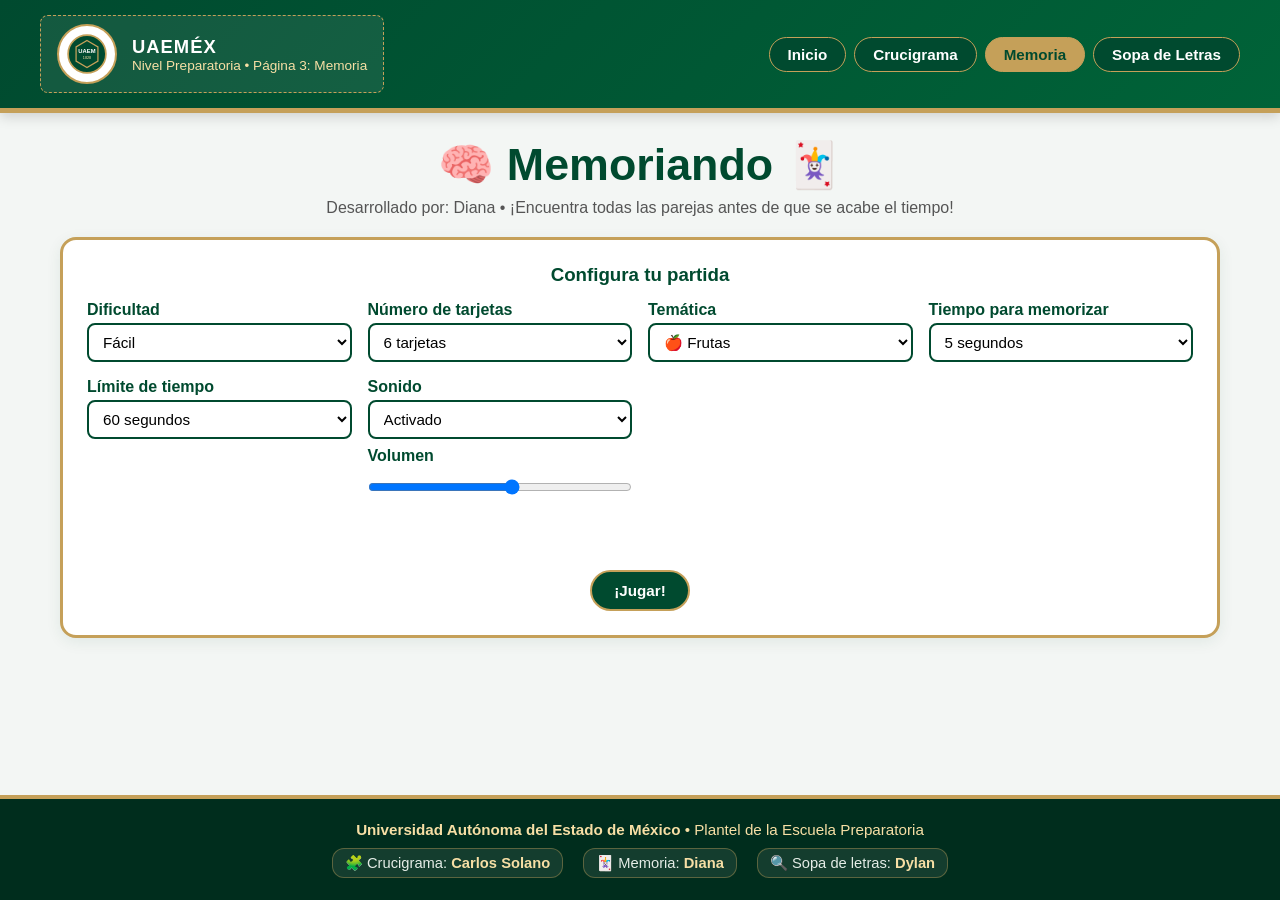
<file: memoria.html>
<!DOCTYPE html>
<html lang="es">
<head>
    <meta charset="UTF-8">
    <meta name="viewport" content="width=device-width, initial-scale=1.0">
    <meta name="description" content="Memoriando: juego de memoria con tarjetas, sonidos y temporizador - UAEMéx Preparatoria.">
    <title>Juego de Memoria | UAEMéx Preparatoria - Diana</title>
    <link rel="stylesheet" href="css/estilos.css">
</head>
<body>

    <!-- Encabezado Institucional UAEMéx -->
    <header class="header-uaem">
        <div class="contenedor-header">
            <div class="logo-espacio" title="Espacio para colocar el logotipo oficial de la UAEMéx">
                <div class="logo-uaem-marco">
                    <svg viewBox="0 0 100 100" xmlns="http://www.w3.org/2000/svg">
                        <circle cx="50" cy="50" r="45" fill="#004A2F" stroke="#C5A059" stroke-width="4"/>
                        <path d="M50 18 L76 33 L76 67 L50 82 L24 67 L24 33 Z" fill="none" stroke="#C5A059" stroke-width="3"/>
                        <text x="50" y="47" font-size="14" font-weight="bold" fill="#ffffff" text-anchor="middle">UAEM</text>
                        <text x="50" y="62" font-size="9" fill="#f7dfa5" text-anchor="middle">1828</text>
                    </svg>
                </div>
                <div class="texto-logo">
                    <span class="institucion">UAEMéx</span>
                    <span class="sub-institucion">Nivel Preparatoria &bull; Página 3: Memoria</span>
                </div>
            </div>

            <!-- Navegación -->
            <nav>
                <a href="index.html" class="nav-enlace-inicio">Inicio</a>
                <a href="crucigrama.html" class="nav-enlace-inicio">Crucigrama</a>
                <a href="memoria.html" class="nav-enlace-inicio activo">Memoria</a>
                <a href="sopa.html" class="nav-enlace-inicio">Sopa de Letras</a>
            </nav>
        </div>
    </header>

    <!-- Contenedor Principal del Juego -->
    <main class="contenedor-principal">
        <h2 class="titulo-juego">🧠 Memoriando 🃏</h2>
        <p class="subtitulo">Desarrollado por: Diana &bull; ¡Encuentra todas las parejas antes de que se acabe el tiempo!</p>

        <section class="panel" id="seccion-menu" aria-labelledby="t-menu">
            <h3 id="t-menu" style="text-align:center; color:#004A2F; margin-bottom:15px;">Configura tu partida</h3>
            <div class="menu">
                <div>
                    <label for="dificultad">Dificultad</label>
                    <select id="dificultad">
                        <option value="facil">Fácil</option>
                        <option value="medio">Medio</option>
                        <option value="dificil">Difícil</option>
                    </select>
                </div>
                <div>
                    <label for="num-cartas">Número de tarjetas</label>
                    <select id="num-cartas"></select>
                </div>
                <div>
                    <label for="tema">Temática</label>
                    <select id="tema">
                        <option value="frutas">🍎 Frutas</option>
                        <option value="animales">🐶 Animales</option>
                        <option value="musica">🎸 Música</option>
                    </select>
                </div>
                <div>
                    <label for="t-memorizar">Tiempo para memorizar</label>
                    <select id="t-memorizar">
                        <option value="3">3 segundos</option>
                        <option value="5" selected>5 segundos</option>
                        <option value="10">10 segundos</option>
                    </select>
                </div>
                <div>
                    <label for="limite">Límite de tiempo</label>
                    <select id="limite">
                        <option value="0">Sin límite</option>
                        <option value="30">30 segundos</option>
                        <option value="60" selected>60 segundos</option>
                        <option value="90">90 segundos</option>
                        <option value="120">120 segundos</option>
                    </select>
                </div>
                <div>
                    <label for="sonido">Sonido</label>
                    <select id="sonido">
                        <option value="1">Activado</option>
                        <option value="0">Desactivado</option>
                    </select>
                    <label for="volumen" style="margin-top:8px">Volumen</label>
                    <input type="range" id="volumen" min="10" max="100" value="60">
                </div>
            </div>
            <p class="mensaje error" id="error" aria-live="polite"></p>
            <div class="botonera">
                <button class="boton" id="btn-jugar">¡Jugar!</button>
            </div>
        </section>

        <section class="panel oculto" id="seccion-juego" aria-label="Tablero de juego">
            <div class="info-juego">
                <span class="reloj" id="reloj" aria-live="off">⏱ 00:00</span>
                <span id="estado" aria-live="polite">Memoriza las tarjetas</span>
                <span id="aciertos">Parejas: 0</span>
            </div>
            <div class="tablero" id="tablero"></div>
        </section>
    </main>

    <!-- Modal Fin de Juego -->
    <div class="fin oculto" id="fin" role="dialog" aria-modal="true" aria-labelledby="fin-titulo">
        <div class="fin-caja">
            <h2 id="fin-titulo"></h2>
            <p id="fin-texto"></p>
            <div class="botones">
                <button class="boton" id="btn-seguir">Seguir jugando</button>
                <a class="boton oro" href="index.html">Volver al inicio</a>
            </div>
        </div>
    </div>

    <!-- Pie de Página Institucional -->
    <footer class="footer-uaem">
        <p><strong>Universidad Autónoma del Estado de México</strong> &bull; Plantel de la Escuela Preparatoria</p>
        <div class="autores-lista">
            <span class="autor-item">🧩 Crucigrama: <strong>Carlos Solano</strong></span>
            <span class="autor-item">🃏 Memoria: <strong>Diana</strong></span>
            <span class="autor-item">🔍 Sopa de letras: <strong>Dylan</strong></span>
        </div>
    </footer>

    <script src="js/memoria.js"></script>
</body>
</html>
</file>
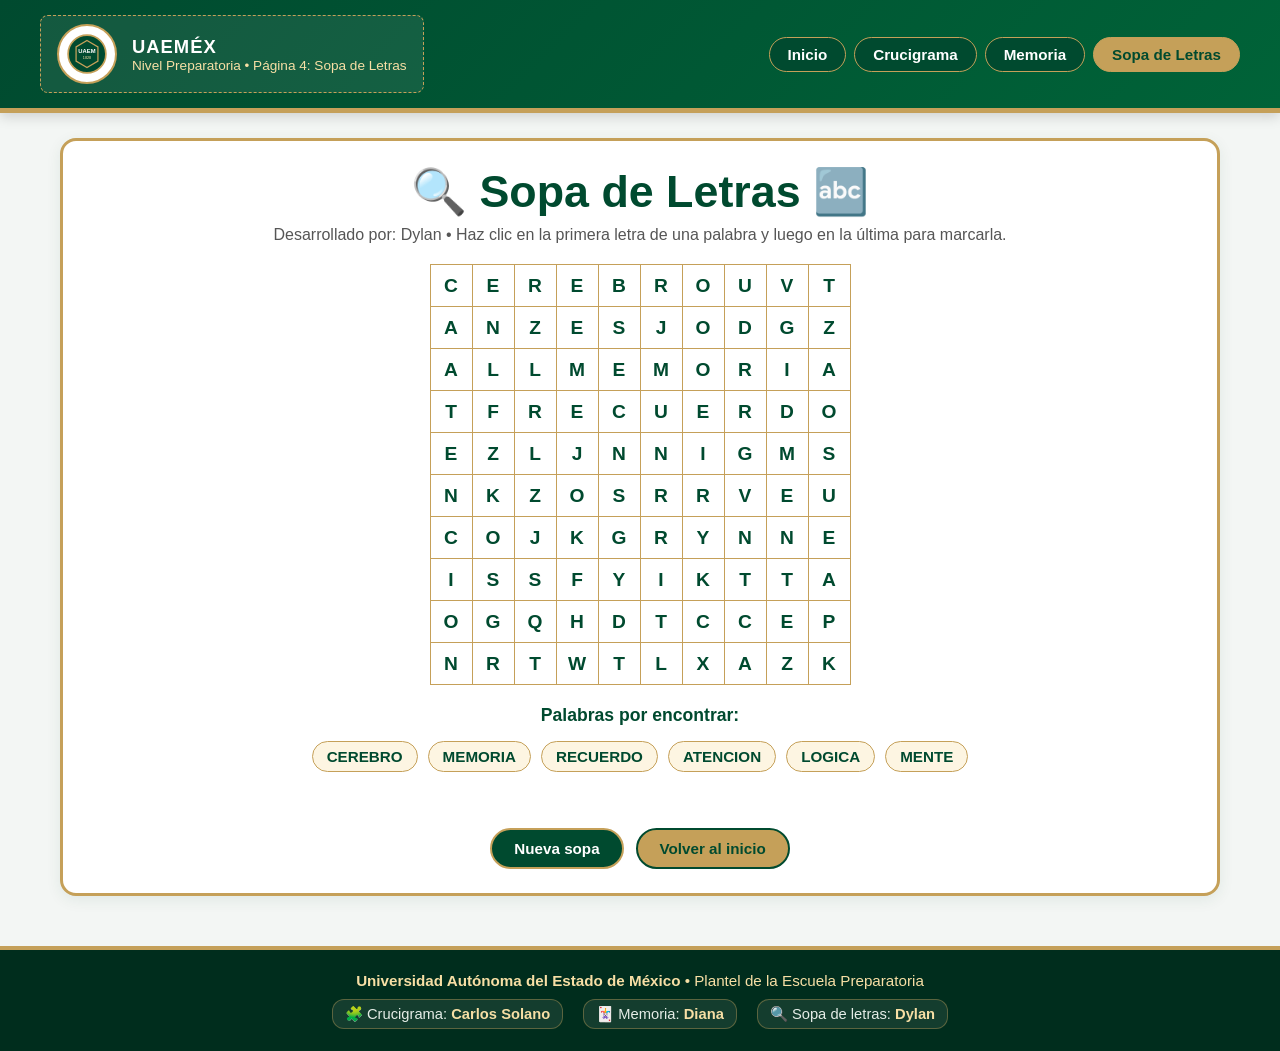
<file: sopa.html>
<!DOCTYPE html>
<html lang="es">
<head>
    <meta charset="UTF-8">
    <meta name="viewport" content="width=device-width, initial-scale=1.0">
    <meta name="description" content="Sopa de letras para practicar la atención y la agilidad mental - UAEMéx Preparatoria.">
    <title>Sopa de Letras | UAEMéx Preparatoria - Dylan</title>
    <link rel="stylesheet" href="css/estilos.css">
</head>
<body>

    <!-- Encabezado Institucional UAEMéx -->
    <header class="header-uaem">
        <div class="contenedor-header">
            <div class="logo-espacio" title="Espacio para colocar el logotipo oficial de la UAEMéx">
                <div class="logo-uaem-marco">
                    <svg viewBox="0 0 100 100" xmlns="http://www.w3.org/2000/svg">
                        <circle cx="50" cy="50" r="45" fill="#004A2F" stroke="#C5A059" stroke-width="4"/>
                        <path d="M50 18 L76 33 L76 67 L50 82 L24 67 L24 33 Z" fill="none" stroke="#C5A059" stroke-width="3"/>
                        <text x="50" y="47" font-size="14" font-weight="bold" fill="#ffffff" text-anchor="middle">UAEM</text>
                        <text x="50" y="62" font-size="9" fill="#f7dfa5" text-anchor="middle">1828</text>
                    </svg>
                </div>
                <div class="texto-logo">
                    <span class="institucion">UAEMéx</span>
                    <span class="sub-institucion">Nivel Preparatoria &bull; Página 4: Sopa de Letras</span>
                </div>
            </div>

            <!-- Navegación -->
            <nav>
                <a href="index.html" class="nav-enlace-inicio">Inicio</a>
                <a href="crucigrama.html" class="nav-enlace-inicio">Crucigrama</a>
                <a href="memoria.html" class="nav-enlace-inicio">Memoria</a>
                <a href="sopa.html" class="nav-enlace-inicio activo">Sopa de Letras</a>
            </nav>
        </div>
    </header>

    <!-- Contenedor Principal del Juego -->
    <main class="contenedor-principal">
        <section class="panel" aria-labelledby="t-sopa">
            <h2 id="t-sopa" class="titulo-juego">🔍 Sopa de Letras 🔤</h2>
            <p class="subtitulo">Desarrollado por: Dylan &bull; Haz clic en la primera letra de una palabra y luego en la última para marcarla.</p>
            
            <table class="sopa" id="tablero-sopa" aria-label="Tablero de la sopa de letras"></table>
            
            <h3 style="text-align:center; color:#004A2F; margin-top:15px; font-size:1.1rem;">Palabras por encontrar:</h3>
            <ul class="lista-palabras" id="lista" aria-label="Palabras por encontrar"></ul>
            
            <p class="mensaje" id="mensaje" aria-live="polite"></p>
            
            <div class="botonera">
                <button class="boton" id="btn-nueva">Nueva sopa</button>
                <a class="boton oro" href="index.html">Volver al inicio</a>
            </div>
        </section>
    </main>

    <!-- Pie de Página Institucional -->
    <footer class="footer-uaem">
        <p><strong>Universidad Autónoma del Estado de México</strong> &bull; Plantel de la Escuela Preparatoria</p>
        <div class="autores-lista">
            <span class="autor-item">🧩 Crucigrama: <strong>Carlos Solano</strong></span>
            <span class="autor-item">🃏 Memoria: <strong>Diana</strong></span>
            <span class="autor-item">🔍 Sopa de letras: <strong>Dylan</strong></span>
        </div>
    </footer>

    <script src="js/sopa.js"></script>
</body>
</html>
</file>
<file: css/estilos.css>
/* ==========================================================================
   ESTILOS INSTITUCIONALES UAEMÉX - PORTAL EDUCATIVO PREPARATORIA
   Paleta oficial: Verde Esmeralda (#004A2F / #006338) y Dorado (#C5A059 / #D4AF37)
   ========================================================================== */

/* Reseteo básico y configuración general */
* {
    margin: 0;
    padding: 0;
    box-sizing: border-box;
    font-family: 'Segoe UI', Tahoma, Geneva, Verdana, sans-serif;
}

body {
    background-color: #f3f6f4;
    color: #222222;
    min-height: 100vh;
    display: flex;
    flex-direction: column;
}

/* Espacio superior para el logotipo y encabezado institucional */
.header-uaem {
    background: linear-gradient(135deg, #004A2F 0%, #006338 100%);
    color: #ffffff;
    border-bottom: 5px solid #C5A059;
    padding: 15px 25px;
    box-shadow: 0 4px 12px rgba(0, 0, 0, 0.15);
}

.contenedor-header {
    max-width: 1200px;
    margin: 0 auto;
    display: flex;
    align-items: center;
    justify-content: space-between;
    flex-wrap: wrap;
    gap: 15px;
}

/* Espacio reservado para el logotipo de la UAEMex */
.logo-espacio {
    display: flex;
    align-items: center;
    gap: 15px;
    background: rgba(255, 255, 255, 0.08);
    padding: 8px 16px;
    border-radius: 8px;
    border: 1px dashed #C5A059;
}

.logo-uaem-marco {
    width: 60px;
    height: 60px;
    background-color: #ffffff;
    border: 2px solid #C5A059;
    border-radius: 50%;
    display: flex;
    align-items: center;
    justify-content: center;
    overflow: hidden;
}

.logo-uaem-marco svg {
    width: 42px;
    height: 42px;
}

.texto-logo {
    display: flex;
    flex-direction: column;
}

.texto-logo .institucion {
    font-size: 1.15rem;
    font-weight: 800;
    letter-spacing: 1px;
    color: #ffffff;
    text-transform: uppercase;
}

.texto-logo .sub-institucion {
    font-size: 0.85rem;
    color: #f7dfa5;
    font-weight: 500;
}

.nav-enlace-inicio {
    color: #ffffff;
    text-decoration: none;
    font-weight: 600;
    font-size: 0.95rem;
    background: #004A2F;
    border: 1.5px solid #C5A059;
    padding: 8px 18px;
    border-radius: 20px;
    transition: background-color 0.2s, color 0.2s;
    display: inline-block;
}

.nav-enlace-inicio:hover {
    background-color: #C5A059;
    color: #004A2F;
}

.nav-enlace-inicio.activo {
    background-color: #C5A059;
    color: #004A2F;
    font-weight: 700;
}

header nav {
    display: flex;
    flex-wrap: wrap;
    gap: 8px;
    align-items: center;
}

/* Contenido Principal */
.contenedor-principal {
    max-width: 1200px;
    margin: 25px auto;
    padding: 0 20px;
    flex: 1;
    width: 100%;
}

/* Sección central con imagen de cerebro y niños/jóvenes */
.seccion-central {
    background-color: #ffffff;
    border-radius: 16px;
    padding: 30px;
    text-align: center;
    box-shadow: 0 4px 15px rgba(0, 74, 47, 0.08);
    border-top: 4px solid #004A2F;
    margin-bottom: 35px;
}

.ilustracion-cerebro {
    margin: 0 auto 20px auto;
    max-width: 480px;
}

.ilustracion-cerebro svg {
    width: 100%;
    height: auto;
    max-height: 240px;
}

.seccion-central h2 {
    color: #004A2F;
    font-size: 1.8rem;
    margin-bottom: 10px;
}

.seccion-central p {
    color: #555555;
    font-size: 1.05rem;
    max-width: 750px;
    margin: 0 auto;
    line-height: 1.5;
}

/* Recuadro de las 3 tarjetas de juegos */
.recuadro-tarjetas {
    background-color: #ffffff;
    border-radius: 16px;
    padding: 30px;
    box-shadow: 0 4px 15px rgba(0, 74, 47, 0.08);
    border-top: 4px solid #C5A059;
    margin-bottom: 35px;
}

.titulo-recuadro {
    text-align: center;
    color: #004A2F;
    font-size: 1.6rem;
    margin-bottom: 8px;
}

.subtitulo-recuadro {
    text-align: center;
    color: #777777;
    margin-bottom: 30px;
    font-size: 0.95rem;
}

/* Cuadrícula de tarjetas con efecto flip 3D */
.grid-tarjetas {
    display: grid;
    grid-template-columns: repeat(auto-fit, minmax(280px, 1fr));
    gap: 25px;
}

.tarjeta-perspectiva {
    perspective: 1000px;
    height: 340px;
    cursor: pointer;
}

.tarjeta-interior {
    position: relative;
    width: 100%;
    height: 100%;
    text-align: center;
    transition: transform 0.7s;
    transform-style: preserve-3d;
    border-radius: 14px;
    box-shadow: 0 6px 18px rgba(0, 0, 0, 0.1);
}

/* Clase añadida al hacer clic para girar la tarjeta */
.tarjeta-perspectiva.girada .tarjeta-interior,
.tarjeta-perspectiva:hover .tarjeta-interior {
    transform: rotateY(180deg);
}

.cara-frontal, .cara-posterior {
    position: absolute;
    width: 100%;
    height: 100%;
    backface-visibility: hidden;
    -webkit-backface-visibility: hidden;
    border-radius: 14px;
    padding: 25px;
    display: flex;
    flex-direction: column;
    justify-content: center;
    align-items: center;
}

/* Frente de la tarjeta */
.cara-frontal {
    background: #ffffff;
    border: 2px solid #e1e8e4;
    border-bottom: 5px solid #004A2F;
}

.icono-juego {
    font-size: 3.5rem;
    margin-bottom: 15px;
}

.cara-frontal h3 {
    color: #004A2F;
    font-size: 1.4rem;
    margin-bottom: 10px;
}

.etiqueta-autor {
    display: inline-block;
    background-color: #f7dfa5;
    color: #5a4209;
    font-weight: 700;
    font-size: 0.85rem;
    padding: 4px 12px;
    border-radius: 12px;
    margin-bottom: 15px;
}

.instruccion-click {
    font-size: 0.85rem;
    color: #888888;
    margin-top: auto;
}

/* Reverso de la tarjeta */
.cara-posterior {
    background: linear-gradient(145deg, #004A2F 0%, #003622 100%);
    color: #ffffff;
    transform: rotateY(180deg);
    border: 2px solid #C5A059;
}

.cara-posterior h3 {
    color: #f7dfa5;
    font-size: 1.35rem;
    margin-bottom: 12px;
}

.cara-posterior p {
    font-size: 0.92rem;
    line-height: 1.45;
    margin-bottom: 16px;
    color: #e5ede7;
}

.autor-posterior {
    font-size: 0.9rem;
    color: #ffffff;
    margin-bottom: 18px;
    font-weight: 600;
}

.boton-jugar {
    display: inline-block;
    background-color: #C5A059;
    color: #003622;
    font-weight: bold;
    text-decoration: none;
    padding: 10px 22px;
    border-radius: 20px;
    font-size: 0.95rem;
    border: none;
    cursor: pointer;
    box-shadow: 0 4px 8px rgba(0, 0, 0, 0.2);
    transition: transform 0.15s, background-color 0.15s;
}

.boton-jugar:hover {
    background-color: #e2ba6a;
    transform: scale(1.04);
}

.boton-proximo {
    display: inline-block;
    background-color: rgba(255, 255, 255, 0.2);
    color: #ffffff;
    font-size: 0.85rem;
    padding: 8px 16px;
    border-radius: 15px;
    border: 1px dashed #C5A059;
}

/* ==========================================================================
   ESTILOS PARA LA PÁGINA 2: CRUCIGRAMA (Carlos Solano)
   ========================================================================== */

.seccion-crucigrama {
    background: #ffffff;
    border-radius: 16px;
    padding: 30px;
    box-shadow: 0 4px 15px rgba(0, 74, 47, 0.08);
    border-top: 5px solid #004A2F;
    margin-bottom: 35px;
}

.encabezado-juego {
    text-align: center;
    margin-bottom: 25px;
}

.encabezado-juego h2 {
    color: #004A2F;
    font-size: 1.9rem;
    margin-bottom: 8px;
}

.credito-autor-juego {
    color: #8b6b24;
    font-weight: 700;
    font-size: 1.05rem;
}

/* Selector interactivo de temática */
.bloque-selector-temas {
    background-color: #f7faf8;
    border: 2px solid #d8e5dd;
    border-radius: 12px;
    padding: 20px;
    margin-bottom: 30px;
    text-align: center;
}

.bloque-selector-temas h4 {
    color: #004A2F;
    margin-bottom: 15px;
    font-size: 1.1rem;
}

.grupo-radios {
    display: flex;
    justify-content: center;
    gap: 15px;
    flex-wrap: wrap;
}

.radio-opcion {
    display: inline-flex;
    align-items: center;
    cursor: pointer;
    background-color: #ffffff;
    border: 2px solid #C5A059;
    padding: 10px 18px;
    border-radius: 25px;
    font-weight: 600;
    color: #004A2F;
    transition: all 0.2s;
}

.radio-opcion input {
    margin-right: 8px;
    accent-color: #004A2F;
}

.radio-opcion:hover {
    background-color: #fdf5e3;
}

/* Contenedor del juego en 2 columnas */
.contenedor-layout-crucigrama {
    display: flex;
    flex-wrap: wrap;
    gap: 30px;
    align-items: flex-start;
}

/* Columna del crucigrama (Centro) */
.columna-crucigrama {
    flex: 1 1 450px;
    display: flex;
    flex-direction: column;
    align-items: center;
}

.cuadricula-crucigrama {
    display: inline-grid;
    gap: 4px;
    background: #004A2F;
    padding: 10px;
    border-radius: 12px;
    box-shadow: 0 4px 12px rgba(0, 0, 0, 0.15);
    margin: 15px auto;
}

.celda-vacia {
    width: 38px;
    height: 38px;
    background-color: #1e2822;
    border-radius: 4px;
}

.celda-letra {
    position: relative;
    width: 38px;
    height: 38px;
    background-color: #ffffff;
    border: 2px solid #C5A059;
    border-radius: 4px;
    display: flex;
    align-items: center;
    justify-content: center;
    font-weight: 800;
    font-size: 1.15rem;
    color: #004A2F;
}

.numero-pista {
    position: absolute;
    top: 1px;
    left: 3px;
    font-size: 0.65rem;
    color: #C5A059;
    font-weight: 700;
}

/* Columna lateral de definiciones y respuestas */
.columna-definiciones {
    flex: 1 1 450px;
    background: #fdfdfd;
    border: 1px solid #e1e8e4;
    border-radius: 12px;
    padding: 22px;
    box-shadow: 0 2px 8px rgba(0, 0, 0, 0.05);
}

.columna-definiciones h3 {
    color: #004A2F;
    font-size: 1.3rem;
    margin-bottom: 15px;
    border-bottom: 2px solid #C5A059;
    padding-bottom: 6px;
}

.bloque-pista {
    margin-bottom: 18px;
    background: #ffffff;
    border: 1px solid #d9e5dc;
    border-left: 4px solid #004A2F;
    padding: 12px 14px;
    border-radius: 6px;
}

.bloque-pista.vertical {
    border-left-color: #C5A059;
}

.titulo-pista {
    font-weight: 700;
    color: #004A2F;
    font-size: 0.95rem;
    margin-bottom: 4px;
}

.texto-pista {
    font-size: 0.9rem;
    color: #444444;
    margin-bottom: 8px;
    line-height: 1.35;
}

.campo-respuesta {
    display: flex;
    align-items: center;
    gap: 8px;
}

.campo-respuesta label {
    font-size: 0.85rem;
    font-weight: 600;
    color: #333333;
}

.campo-respuesta input {
    flex: 1;
    padding: 7px 10px;
    border: 1.5px solid #004A2F;
    border-radius: 6px;
    font-size: 0.95rem;
    text-transform: uppercase;
    font-weight: 700;
    letter-spacing: 1px;
    background-color: #fafffb;
}

.campo-respuesta input:focus {
    outline: none;
    border-color: #C5A059;
    box-shadow: 0 0 5px rgba(197, 160, 89, 0.5);
}

/* Botón de verificación */
.boton-verificar {
    display: block;
    width: 100%;
    background: linear-gradient(135deg, #004A2F 0%, #006338 100%);
    color: #ffffff;
    border: 2px solid #C5A059;
    padding: 14px;
    font-size: 1.1rem;
    font-weight: 700;
    border-radius: 8px;
    cursor: pointer;
    margin-top: 25px;
    transition: transform 0.15s, background-color 0.2s;
    box-shadow: 0 4px 10px rgba(0, 74, 47, 0.2);
}

.boton-verificar:hover {
    background: linear-gradient(135deg, #005a39 0%, #007743 100%);
    transform: translateY(-2px);
}

/* Contenedor de resultado del servidor */
.contenedor-resultado {
    margin-top: 25px;
}

.caja-resultado {
    background-color: #ffffff;
    border: 2px solid #004A2F;
    border-radius: 10px;
    padding: 20px;
    box-shadow: 0 4px 12px rgba(0, 0, 0, 0.08);
}

.caja-resultado h3 {
    color: #004A2F;
    margin-bottom: 10px;
    font-size: 1.3rem;
    border-bottom: 2px solid #C5A059;
    padding-bottom: 5px;
}

.resumen-puntaje {
    font-size: 1.05rem;
    margin-bottom: 12px;
}

.mensaje-exito {
    background-color: #e4f7eb;
    color: #0d6335;
    padding: 12px;
    border-radius: 8px;
    border-left: 5px solid #28a745;
    font-weight: 700;
    margin-bottom: 15px;
}

.mensaje-parcial {
    background-color: #fff9e6;
    color: #7d5a0c;
    padding: 12px;
    border-radius: 8px;
    border-left: 5px solid #C5A059;
    font-weight: 700;
    margin-bottom: 15px;
}

.mensaje-fallo {
    background-color: #fde8e8;
    color: #9b1c1c;
    padding: 12px;
    border-radius: 8px;
    border-left: 5px solid #dc3545;
    font-weight: 700;
    margin-bottom: 15px;
}

.resultado-item {
    padding: 8px 12px;
    border-radius: 6px;
    margin-bottom: 6px;
    font-size: 0.95rem;
}

.resultado-item.correcto {
    background-color: #f0faf4;
    color: #0b5e32;
    border: 1px solid #c3e6cb;
}

.resultado-item.incorrecto {
    background-color: #fff5f5;
    color: #842029;
    border: 1px solid #f5c2c7;
}

/* Ocultación y despliegue según temática elegida */
.panel-frutas, .panel-valores, .panel-personajes {
    display: none;
}

/* Reglas modernas :has() para alternar pestañas temáticas */
form:has(#radio-frutas:checked) .panel-frutas {
    display: block;
}

form:has(#radio-valores:checked) .panel-valores {
    display: block;
}

form:has(#radio-personajes:checked) .panel-personajes {
    display: block;
}

/* Pie de página institucional UAEMex */
.footer-uaem {
    background: #002d1d;
    color: #ffffff;
    border-top: 4px solid #C5A059;
    padding: 22px 20px;
    text-align: center;
    margin-top: auto;
}

.footer-uaem p {
    font-size: 0.95rem;
    margin-bottom: 10px;
    color: #f7dfa5;
}

.autores-lista {
    display: flex;
    justify-content: center;
    gap: 20px;
    flex-wrap: wrap;
    font-size: 0.92rem;
    color: #e5ede7;
}

.autor-item {
    background: rgba(255, 255, 255, 0.08);
    padding: 5px 12px;
    border-radius: 12px;
    border: 1px solid rgba(197, 160, 89, 0.4);
}

.autor-item strong {
    color: #f7dfa5;
}

/* Responsive */
@media (max-width: 768px) {
    .contenedor-header {
        flex-direction: column;
        text-align: center;
    }
    .logo-espacio {
        justify-content: center;
    }
    .grupo-radios {
        flex-direction: column;
    }
    .autores-lista {
        flex-direction: column;
        gap: 8px;
    }
}

/* ==========================================================================
   ESTILOS COMPARTIDOS PARA JUEGOS: MEMORIA Y SOPA DE LETRAS
   ========================================================================== */
.panel {
    background: #ffffff;
    border: 3px solid #C5A059;
    border-radius: 16px;
    padding: 24px;
    box-shadow: 0 4px 15px rgba(0, 74, 47, 0.08);
    margin-bottom: 25px;
}

.titulo-juego {
    text-align: center;
    color: #004A2F;
    font-size: clamp(1.8rem, 5vw, 2.8rem);
    margin: 0 0 8px;
    font-weight: 800;
}

.subtitulo {
    text-align: center;
    color: #555555;
    margin: 0 0 20px;
    font-size: 1rem;
}

.menu {
    display: grid;
    grid-template-columns: repeat(auto-fit, minmax(220px, 1fr));
    gap: 16px;
    margin-bottom: 20px;
}

.menu label {
    display: block;
    font-weight: bold;
    color: #004A2F;
    margin-bottom: 4px;
}

.menu select, .menu input[type=range] {
    width: 100%;
    padding: 8px 10px;
    border: 2px solid #004A2F;
    border-radius: 8px;
    font-size: 0.95rem;
    background: #fff;
}

.mensaje {
    text-align: center;
    font-weight: bold;
    min-height: 1.5em;
    font-size: 1.1rem;
    margin: 12px 0;
    color: #004A2F;
}

.mensaje.error, .error {
    color: #b00020;
}

.info-juego {
    display: flex;
    flex-wrap: wrap;
    justify-content: space-between;
    align-items: center;
    gap: 10px;
    font-size: 1.15rem;
    font-weight: bold;
    color: #004A2F;
    margin-bottom: 16px;
}

.reloj {
    background: #004A2F;
    color: #f7dfa5;
    padding: 6px 18px;
    border-radius: 20px;
    border: 2px solid #C5A059;
}

.oculto {
    display: none !important;
}

/* Tablero y cartas de Memoria */
.tablero {
    display: grid;
    grid-template-columns: repeat(auto-fit, minmax(90px, 110px));
    justify-content: center;
    gap: 12px;
    max-width: 700px;
    margin: 0 auto;
}

.carta {
    background: none;
    border: none;
    padding: 0;
    width: 100%;
    height: auto;
    min-width: 0;
    aspect-ratio: 1/1;
    perspective: 700px;
    cursor: pointer;
}

.carta .interior {
    position: relative;
    width: 100%;
    height: 100%;
    transition: transform 0.5s;
    transform-style: preserve-3d;
}

.carta.volteada .interior {
    transform: rotateY(180deg);
}

.carta .cara {
    position: absolute;
    inset: 0;
    backface-visibility: hidden;
    -webkit-backface-visibility: hidden;
    border-radius: 12px;
    display: flex;
    align-items: center;
    justify-content: center;
    border: 3px solid #C5A059;
}

.carta .frente {
    background: #004A2F;
    color: #f7dfa5;
    font-size: 2.2rem;
}

.carta .reverso {
    background: #ffffff;
    font-size: clamp(2rem, 5vw, 3rem);
    transform: rotateY(180deg);
}

.carta.acertada .reverso {
    background: #f7dfa5;
    border-color: #004A2F;
}

/* Modal fin de juego */
.fin {
    position: fixed;
    inset: 0;
    background: rgba(0, 0, 0, 0.65);
    display: flex;
    align-items: center;
    justify-content: center;
    z-index: 9999;
    padding: 16px;
}

.fin-caja {
    background: #ffffff;
    border: 5px solid #C5A059;
    border-radius: 20px;
    padding: 30px;
    text-align: center;
    max-width: 440px;
    box-shadow: 0 10px 25px rgba(0, 0, 0, 0.3);
}

.fin-caja h2 {
    color: #004A2F;
    font-size: 1.8rem;
    margin-bottom: 12px;
}

.fin-caja .botones {
    display: flex;
    flex-wrap: wrap;
    gap: 10px;
    justify-content: center;
    margin-top: 15px;
}

/* Botones para los juegos */
.boton {
    display: inline-block;
    background: #004A2F;
    color: #ffffff;
    border: 2px solid #C5A059;
    padding: 10px 22px;
    border-radius: 25px;
    font-size: 0.95rem;
    font-weight: bold;
    cursor: pointer;
    text-decoration: none;
    transition: background-color 0.2s, color 0.2s;
}

.boton:hover {
    background: #006338;
}

.boton.oro {
    background: #C5A059;
    color: #004A2F;
    border-color: #004A2F;
}

.boton.oro:hover {
    background: #d4af37;
}

.botonera {
    display: flex;
    flex-wrap: wrap;
    gap: 12px;
    justify-content: center;
    margin-top: 15px;
}

/* Sopa de letras */
.sopa {
    border-collapse: collapse;
    margin: 0 auto 20px;
    user-select: none;
}

.sopa td {
    width: 42px;
    height: 42px;
    text-align: center;
    border: 1.5px solid #C5A059;
    font-weight: bold;
    font-size: 1.2rem;
    color: #004A2F;
    cursor: pointer;
    background: #ffffff;
    padding: 0;
    transition: background-color 0.15s;
}

.sopa td:hover {
    background: #f7dfa5;
}

.sopa td.inicio {
    background: #C5A059;
    color: #ffffff;
}

.sopa td.hallada {
    background: #004A2F;
    color: #ffffff;
}

.lista-palabras {
    display: flex;
    flex-wrap: wrap;
    gap: 10px;
    justify-content: center;
    list-style: none;
    padding: 0;
    margin: 15px 0;
}

.lista-palabras li {
    background: #fdf5e2;
    padding: 6px 14px;
    border-radius: 16px;
    font-weight: bold;
    color: #004A2F;
    border: 1.5px solid #C5A059;
    font-size: 0.95rem;
}

.lista-palabras li.hallada {
    background: #004A2F;
    color: #ffffff;
    text-decoration: line-through;
    border-color: #004A2F;
}
</file>
